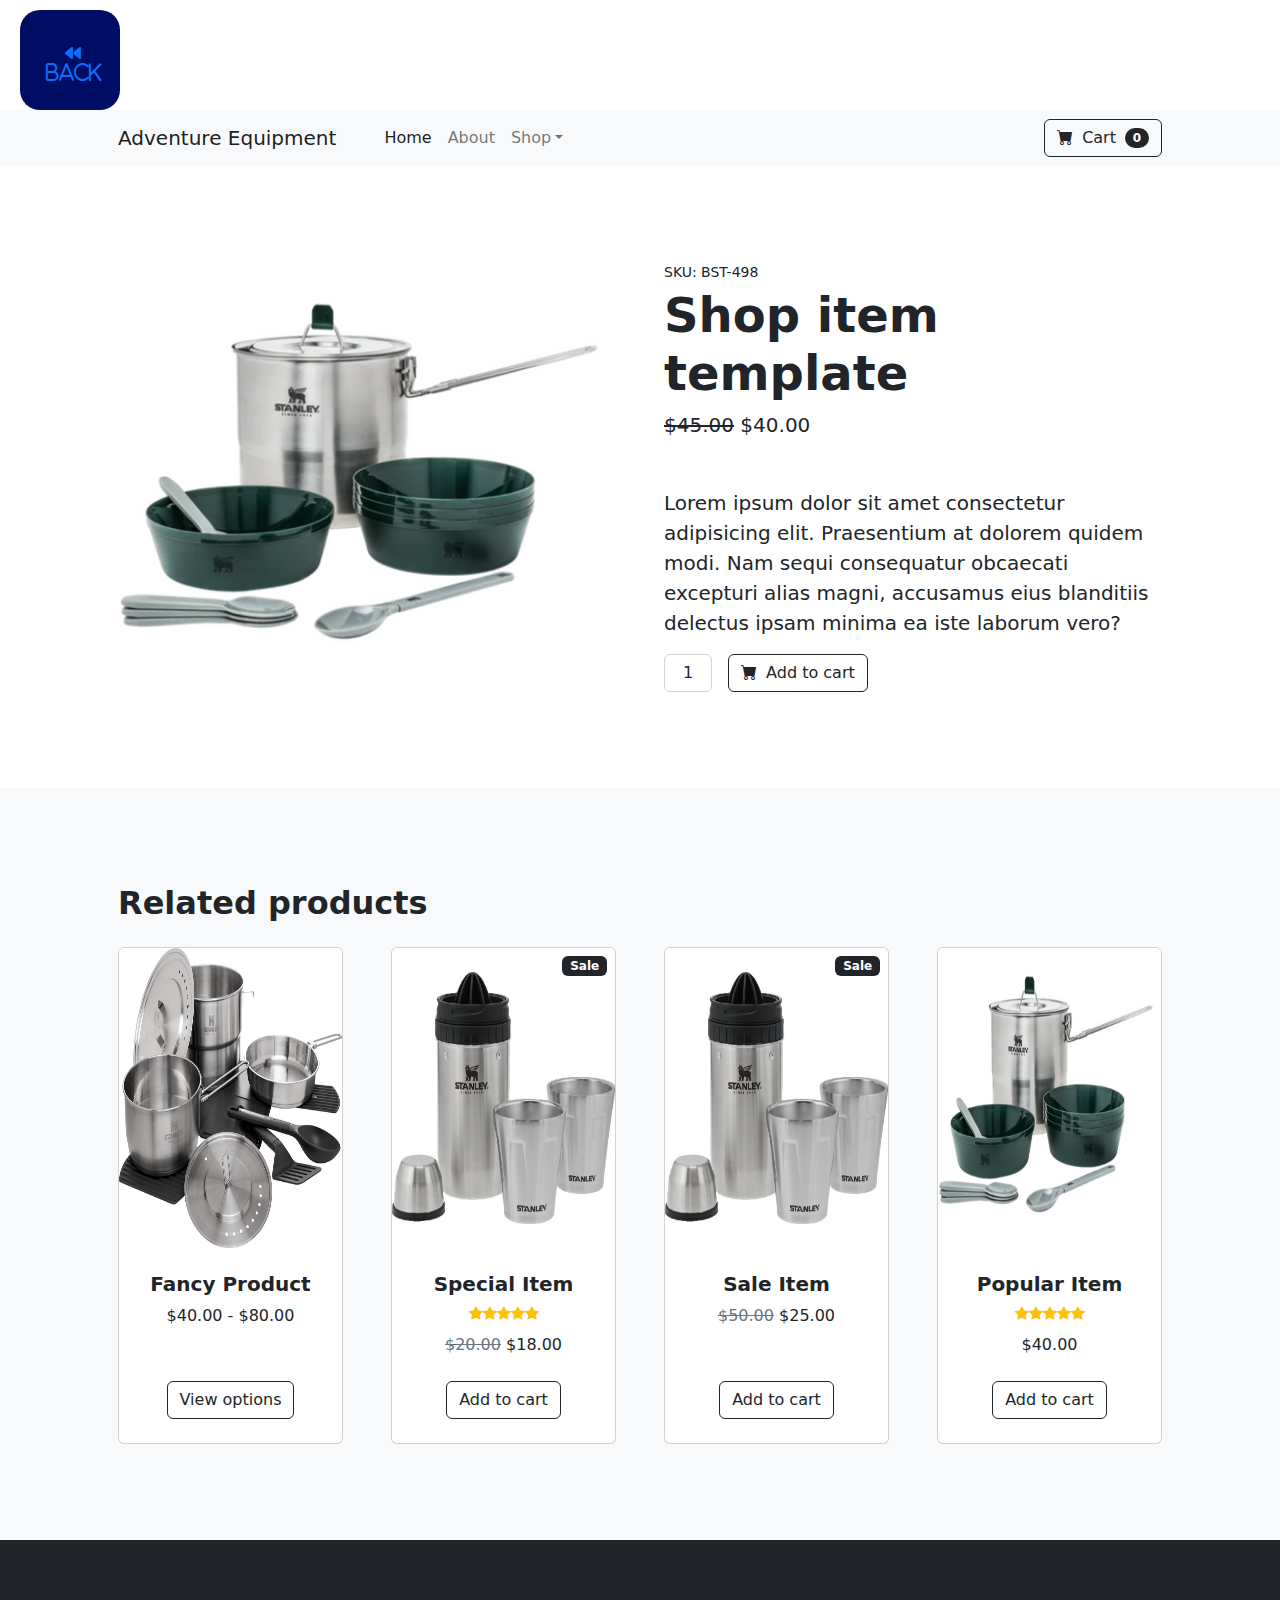
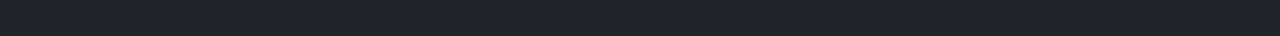
<file: cook/index.html>
<!DOCTYPE html>
<html lang="en">

<head>
    <meta charset="utf-8" />
    <meta name="viewport" content="width=device-width, initial-scale=1, shrink-to-fit=no" />
    <meta name="description" content="" />
    <meta name="author" content="" />
    <title>Shop Item - Start Bootstrap Template</title>
    <!-- Favicon-->
    <link rel="icon" type="image/x-icon" href="assets/favicon.ico" />
    <!-- Bootstrap icons-->
    <link href="https://cdn.jsdelivr.net/npm/bootstrap-icons@1.5.0/font/bootstrap-icons.css" rel="stylesheet" />
    <link rel="stylesheet" href="https://cdnjs.cloudflare.com/ajax/libs/font-awesome/6.3.0/css/all.min.css">
    <!-- Core theme CSS (includes Bootstrap)-->
    <link href="css/styles.css" rel="stylesheet" />
</head>

<body>
    <!-- Navigation-->
    <div class="back-icon">

        <a href="../startbootstrap-shop-homepage-gh-pages/index.html"><i id="back-icon" class="fa-solid fa-backward" style="text-align: center;"><h5>Back</h5></i></a>

    </div>
    <nav class="navbar navbar-expand-lg navbar-light bg-light">
        <div class="container px-4 px-lg-5">
            <a class="navbar-brand" href="#!">Adventure Equipment</a>
            <button class="navbar-toggler" type="button" data-bs-toggle="collapse" data-bs-target="#navbarSupportedContent" aria-controls="navbarSupportedContent" aria-expanded="false" aria-label="Toggle navigation"><span class="navbar-toggler-icon"></span></button>
            <div class="collapse navbar-collapse" id="navbarSupportedContent">
                <ul class="navbar-nav me-auto mb-2 mb-lg-0 ms-lg-4">
                    <li class="nav-item"><a class="nav-link active" aria-current="page" href="#!">Home</a></li>
                    <li class="nav-item"><a class="nav-link" href="#!">About</a></li>
                    <li class="nav-item dropdown">
                        <a class="nav-link dropdown-toggle" id="navbarDropdown" href="#" role="button" data-bs-toggle="dropdown" aria-expanded="false">Shop</a>
                        <ul class="dropdown-menu" aria-labelledby="navbarDropdown">
                            <li><a class="dropdown-item" href="#!">All Products</a></li>
                            <li>
                                <hr class="dropdown-divider" />
                            </li>
                            <li><a class="dropdown-item" href="#!">Popular Items</a></li>
                            <li><a class="dropdown-item" href="#!">New Arrivals</a></li>
                        </ul>
                    </li>
                </ul>
                <form class="d-flex">
                    <button class="btn btn-outline-dark" type="submit">
                            <i class="bi-cart-fill me-1"></i>
                            Cart
                            <span class="badge bg-dark text-white ms-1 rounded-pill">0</span>
                        </button>
                </form>
            </div>
        </div>
    </nav>
    <!-- Product section-->
    <section class="py-5">
        <div class="container px-4 px-lg-5 my-5">
            <div class="row gx-4 gx-lg-5 align-items-center">
                <div class="col-md-6"><img class="card-img-top mb-5 mb-md-0" src="../images_product/cook set.png" alt="..." /></div>
                <div class="col-md-6">
                    <div class="small mb-1">SKU: BST-498</div>
                    <h1 class="display-5 fw-bolder">Shop item template</h1>
                    <div class="fs-5 mb-5">
                        <span class="text-decoration-line-through">$45.00</span>
                        <span>$40.00</span>
                    </div>
                    <p class="lead">Lorem ipsum dolor sit amet consectetur adipisicing elit. Praesentium at dolorem quidem modi. Nam sequi consequatur obcaecati excepturi alias magni, accusamus eius blanditiis delectus ipsam minima ea iste laborum vero?</p>
                    <div class="d-flex">
                        <input class="form-control text-center me-3" id="inputQuantity" type="num" value="1" style="max-width: 3rem" />
                        <button class="btn btn-outline-dark flex-shrink-0" type="button">
                                <i class="bi-cart-fill me-1"></i>
                                Add to cart
                            </button>
                    </div>
                </div>
            </div>
        </div>
    </section>
    <!-- Related items section-->
    <section class="py-5 bg-light">
        <div class="container px-4 px-lg-5 mt-5">
            <h2 class="fw-bolder mb-4">Related products</h2>
            <div class="row gx-4 gx-lg-5 row-cols-2 row-cols-md-3 row-cols-xl-4 justify-content-center">
                <div class="col mb-5">
                    <div class="card h-100">
                        <!-- Product image-->
                        <img class="card-img-top" src="../images_product/cook.jpg" style="height:300px" />
                        <!-- Product details-->
                        <div class="card-body p-4">
                            <div class="text-center">
                                <!-- Product name-->
                                <h5 class="fw-bolder">Fancy Product</h5>
                                <!-- Product price-->
                                $40.00 - $80.00
                            </div>
                        </div>
                        <!-- Product actions-->
                        <div class="card-footer p-4 pt-0 border-top-0 bg-transparent">
                            <div class="text-center"><a class="btn btn-outline-dark mt-auto" href="#">View options</a></div>
                        </div>
                    </div>
                </div>
                <div class="col mb-5">
                    <div class="card h-100">
                        <!-- Sale badge-->
                        <div class="badge bg-dark text-white position-absolute" style="top: 0.5rem; right: 0.5rem">Sale</div>
                        <!-- Product image-->
                        <img class="card-img-top" src="../images_product/boil.jpg" style="height:300px" />
                        <!-- Product details-->
                        <div class="card-body p-4">
                            <div class="text-center">
                                <!-- Product name-->
                                <h5 class="fw-bolder">Special Item</h5>
                                <!-- Product reviews-->
                                <div class="d-flex justify-content-center small text-warning mb-2">
                                    <div class="bi-star-fill"></div>
                                    <div class="bi-star-fill"></div>
                                    <div class="bi-star-fill"></div>
                                    <div class="bi-star-fill"></div>
                                    <div class="bi-star-fill"></div>
                                </div>
                                <!-- Product price-->
                                <span class="text-muted text-decoration-line-through">$20.00</span> $18.00
                            </div>
                        </div>
                        <!-- Product actions-->
                        <div class="card-footer p-4 pt-0 border-top-0 bg-transparent">
                            <div class="text-center"><a class="btn btn-outline-dark mt-auto" href="#">Add to cart</a></div>
                        </div>
                    </div>
                </div>
                <div class="col mb-5">
                    <div class="card h-100">
                        <!-- Sale badge-->
                        <div class="badge bg-dark text-white position-absolute" style="top: 0.5rem; right: 0.5rem">Sale</div>
                        <!-- Product image-->
                        <img class="card-img-top" src="../images_product/boil.jpg" style="height:300px" />
                        <!-- Product details-->
                        <div class="card-body p-4">
                            <div class="text-center">
                                <!-- Product name-->
                                <h5 class="fw-bolder">Sale Item</h5>
                                <!-- Product price-->
                                <span class="text-muted text-decoration-line-through">$50.00</span> $25.00
                            </div>
                        </div>
                        <!-- Product actions-->
                        <div class="card-footer p-4 pt-0 border-top-0 bg-transparent">
                            <div class="text-center"><a class="btn btn-outline-dark mt-auto" href="#">Add to cart</a></div>
                        </div>
                    </div>
                </div>
                <div class="col mb-5">
                    <div class="card h-100">
                        <!-- Product image-->
                        <img class="card-img-top" src="../images_product/cook set.png" style="height:300px" />
                        <!-- Product details-->
                        <div class="card-body p-4">
                            <div class="text-center">
                                <!-- Product name-->
                                <h5 class="fw-bolder">Popular Item</h5>
                                <!-- Product reviews-->
                                <div class="d-flex justify-content-center small text-warning mb-2">
                                    <div class="bi-star-fill"></div>
                                    <div class="bi-star-fill"></div>
                                    <div class="bi-star-fill"></div>
                                    <div class="bi-star-fill"></div>
                                    <div class="bi-star-fill"></div>
                                </div>
                                <!-- Product price-->
                                $40.00
                            </div>
                        </div>
                        <!-- Product actions-->
                        <div class="card-footer p-4 pt-0 border-top-0 bg-transparent">
                            <div class="text-center"><a class="btn btn-outline-dark mt-auto" href="#">Add to cart</a></div>
                        </div>
                    </div>
                </div>
            </div>
        </div>
    </section>
    <!-- Footer-->
    <footer class="py-5 bg-dark">
        <div class="container">
            <!-- <p class="m-0 text-center text-white">Copyright &copy; Your Website 2023</p> -->
        </div>
    </footer>
    <!-- Bootstrap core JS-->
    <script src="https://cdn.jsdelivr.net/npm/bootstrap@5.2.3/dist/js/bootstrap.bundle.min.js"></script>
    <!-- Core theme JS-->
    <script src="js/scripts.js"></script>
</body>

</html>
</file>
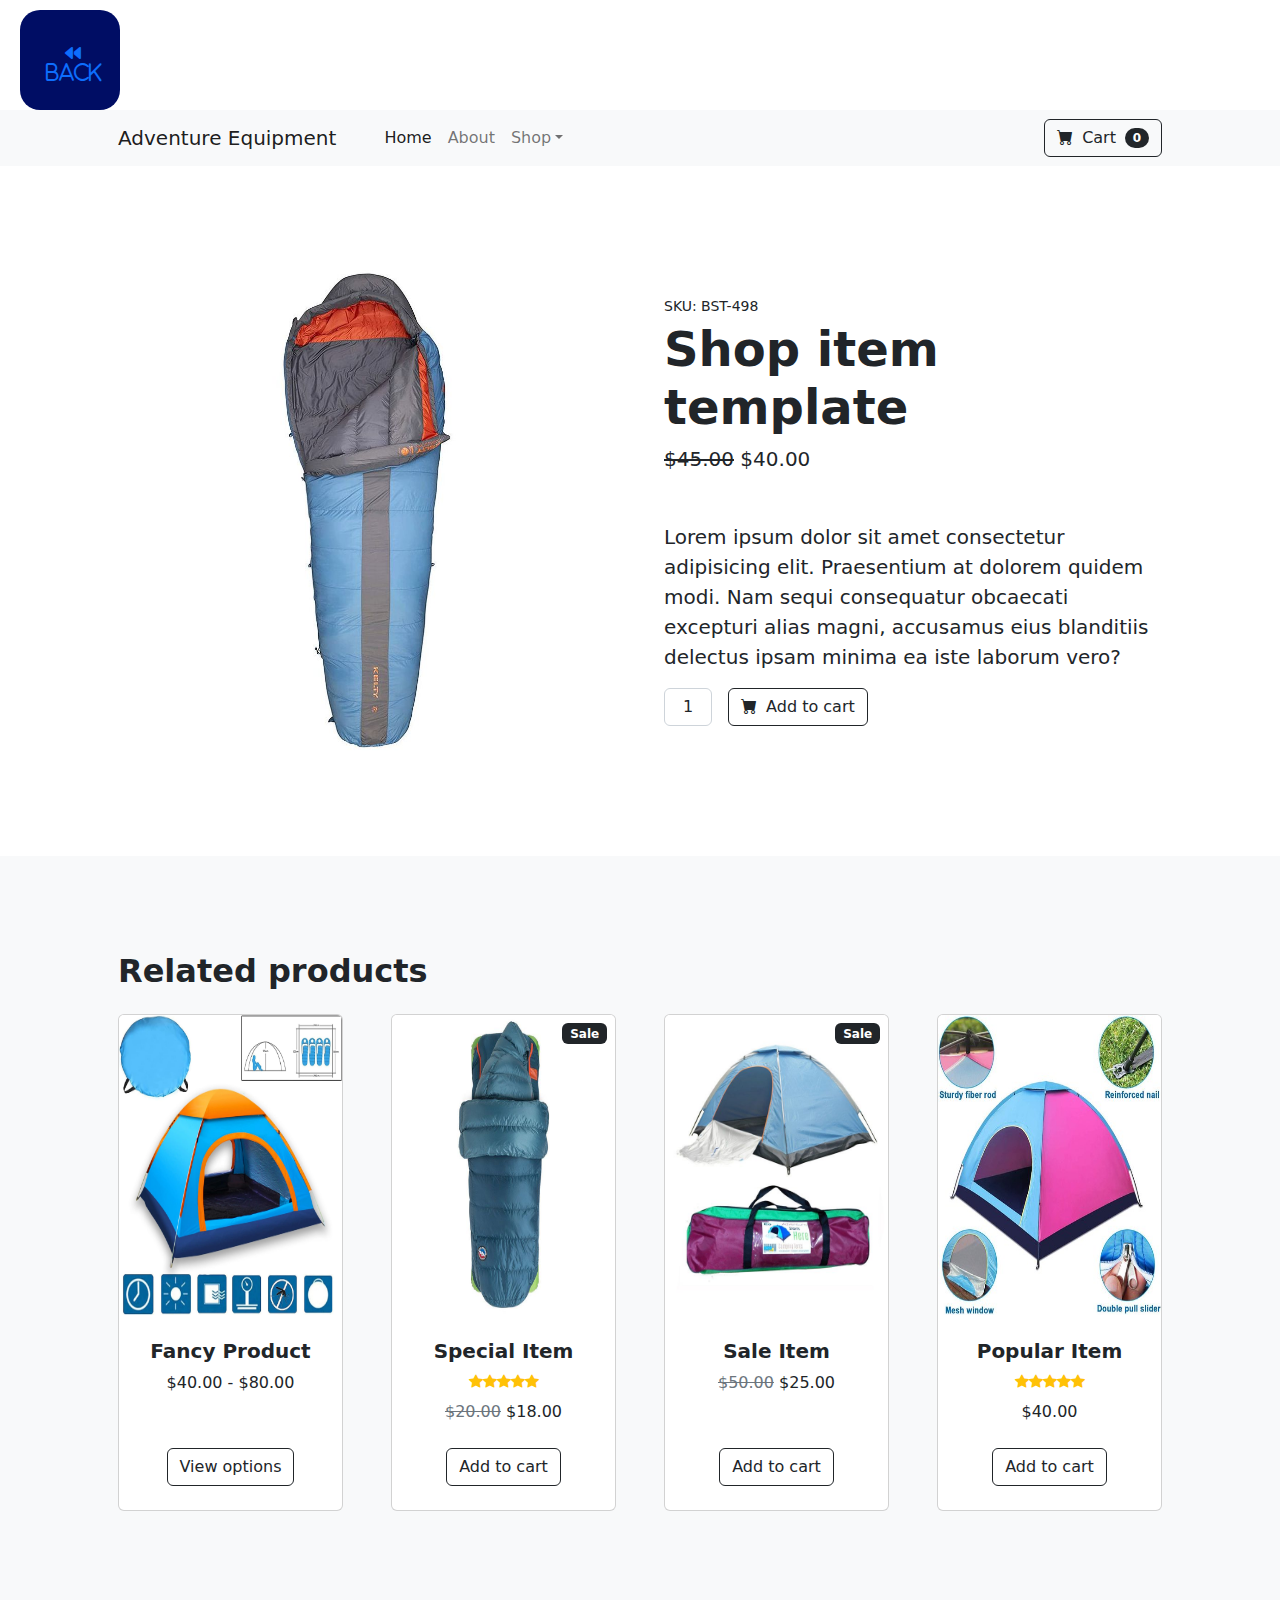
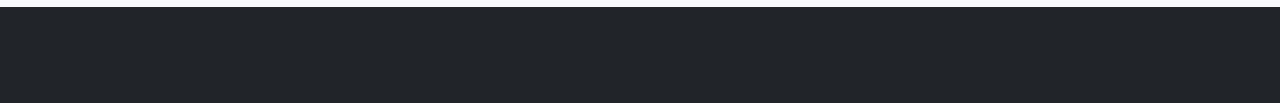
<file: Fancy-Product/index.html>
<!DOCTYPE html>
<html lang="en">

<head>
    <meta charset="utf-8" />
    <meta name="viewport" content="width=device-width, initial-scale=1, shrink-to-fit=no" />
    <meta name="description" content="" />
    <meta name="author" content="" />
    <title>Shop Item - Start Bootstrap Template</title>
    <!-- Favicon-->
    <link rel="icon" type="image/x-icon" href="assets/favicon.ico" />
    <!-- Bootstrap icons-->
    <link href="https://cdn.jsdelivr.net/npm/bootstrap-icons@1.5.0/font/bootstrap-icons.css" rel="stylesheet" />
    <link rel="stylesheet" href="https://cdnjs.cloudflare.com/ajax/libs/font-awesome/6.3.0/css/all.min.css">
    <!-- Core theme CSS (includes Bootstrap)-->
    <link href="css/styles.css" rel="stylesheet" />
</head>

<body>
    <!-- Navigation-->
    <div class="back-icon">

        <a href="../startbootstrap-shop-homepage-gh-pages/index.html"><i id="back-icon" class="fa-solid fa-backward" style="text-align: center;"><h5>Back</h5></i></a>

    </div>
    <nav class="navbar navbar-expand-lg navbar-light bg-light">
        <div class="container px-4 px-lg-5">
            <a class="navbar-brand" href="#!">Adventure Equipment</a>
            <button class="navbar-toggler" type="button" data-bs-toggle="collapse" data-bs-target="#navbarSupportedContent" aria-controls="navbarSupportedContent" aria-expanded="false" aria-label="Toggle navigation"><span class="navbar-toggler-icon"></span></button>
            <div class="collapse navbar-collapse" id="navbarSupportedContent">
                <ul class="navbar-nav me-auto mb-2 mb-lg-0 ms-lg-4">
                    <li class="nav-item"><a class="nav-link active" aria-current="page" href="#!">Home</a></li>
                    <li class="nav-item"><a class="nav-link" href="#!">About</a></li>
                    <li class="nav-item dropdown">
                        <a class="nav-link dropdown-toggle" id="navbarDropdown" href="#" role="button" data-bs-toggle="dropdown" aria-expanded="false">Shop</a>
                        <ul class="dropdown-menu" aria-labelledby="navbarDropdown">
                            <li><a class="dropdown-item" href="#!">All Products</a></li>
                            <li>
                                <hr class="dropdown-divider" />
                            </li>
                            <li><a class="dropdown-item" href="#!">Popular Items</a></li>
                            <li><a class="dropdown-item" href="#!">New Arrivals</a></li>
                        </ul>
                    </li>
                </ul>
                <form class="d-flex">
                    <button class="btn btn-outline-dark" type="submit">
                            <i class="bi-cart-fill me-1"></i>
                            Cart
                            <span class="badge bg-dark text-white ms-1 rounded-pill">0</span>
                        </button>
                </form>
            </div>
        </div>
    </nav>
    <!-- Product section-->
    <section class="py-5">
        <div class="container px-4 px-lg-5 my-5">
            <div class="row gx-4 gx-lg-5 align-items-center">
                <div class="col-md-6"><img class="card-img-top mb-5 mb-md-0" src="../images_product/sleeping cosmic.jpg" alt="..." /></div>
                <div class="col-md-6">
                    <div class="small mb-1">SKU: BST-498</div>
                    <h1 class="display-5 fw-bolder">Shop item template</h1>
                    <div class="fs-5 mb-5">
                        <span class="text-decoration-line-through">$45.00</span>
                        <span>$40.00</span>
                    </div>
                    <p class="lead">Lorem ipsum dolor sit amet consectetur adipisicing elit. Praesentium at dolorem quidem modi. Nam sequi consequatur obcaecati excepturi alias magni, accusamus eius blanditiis delectus ipsam minima ea iste laborum vero?</p>
                    <div class="d-flex">
                        <input class="form-control text-center me-3" id="inputQuantity" type="num" value="1" style="max-width: 3rem" />
                        <button class="btn btn-outline-dark flex-shrink-0" type="button">
                                <i class="bi-cart-fill me-1"></i>
                                Add to cart
                            </button>
                    </div>
                </div>
            </div>
        </div>
    </section>
    <!-- Related items section-->
    <section class="py-5 bg-light">
        <div class="container px-4 px-lg-5 mt-5">
            <h2 class="fw-bolder mb-4">Related products</h2>
            <div class="row gx-4 gx-lg-5 row-cols-2 row-cols-md-3 row-cols-xl-4 justify-content-center">
                <div class="col mb-5">
                    <div class="card h-100">
                        <!-- Product image-->
                        <img class="card-img-top" src="../images_product/ultraviolet3.jpg" style="height:300px" />
                        <!-- Product details-->
                        <div class="card-body p-4">
                            <div class="text-center">
                                <!-- Product name-->
                                <h5 class="fw-bolder">Fancy Product</h5>
                                <!-- Product price-->
                                $40.00 - $80.00
                            </div>
                        </div>
                        <!-- Product actions-->
                        <div class="card-footer p-4 pt-0 border-top-0 bg-transparent">
                            <div class="text-center"><a class="btn btn-outline-dark mt-auto" href="#">View options</a></div>
                        </div>
                    </div>
                </div>
                <div class="col mb-5">
                    <div class="card h-100">
                        <!-- Sale badge-->
                        <div class="badge bg-dark text-white position-absolute" style="top: 0.5rem; right: 0.5rem">Sale</div>
                        <!-- Product image-->
                        <img class="card-img-top" src="../images_product/sleeping cosmic2.jpg" style="height:300px" />
                        <!-- Product details-->
                        <div class="card-body p-4">
                            <div class="text-center">
                                <!-- Product name-->
                                <h5 class="fw-bolder">Special Item</h5>
                                <!-- Product reviews-->
                                <div class="d-flex justify-content-center small text-warning mb-2">
                                    <div class="bi-star-fill"></div>
                                    <div class="bi-star-fill"></div>
                                    <div class="bi-star-fill"></div>
                                    <div class="bi-star-fill"></div>
                                    <div class="bi-star-fill"></div>
                                </div>
                                <!-- Product price-->
                                <span class="text-muted text-decoration-line-through">$20.00</span> $18.00
                            </div>
                        </div>
                        <!-- Product actions-->
                        <div class="card-footer p-4 pt-0 border-top-0 bg-transparent">
                            <div class="text-center"><a class="btn btn-outline-dark mt-auto" href="#">Add to cart</a></div>
                        </div>
                    </div>
                </div>
                <div class="col mb-5">
                    <div class="card h-100">
                        <!-- Sale badge-->
                        <div class="badge bg-dark text-white position-absolute" style="top: 0.5rem; right: 0.5rem">Sale</div>
                        <!-- Product image-->
                        <img class="card-img-top" src="../images_product/ultraviolet.jpg" style="height:300px" />
                        <!-- Product details-->
                        <div class="card-body p-4">
                            <div class="text-center">
                                <!-- Product name-->
                                <h5 class="fw-bolder">Sale Item</h5>
                                <!-- Product price-->
                                <span class="text-muted text-decoration-line-through">$50.00</span> $25.00
                            </div>
                        </div>
                        <!-- Product actions-->
                        <div class="card-footer p-4 pt-0 border-top-0 bg-transparent">
                            <div class="text-center"><a class="btn btn-outline-dark mt-auto" href="#">Add to cart</a></div>
                        </div>
                    </div>
                </div>
                <div class="col mb-5">
                    <div class="card h-100">
                        <!-- Product image-->
                        <img class="card-img-top" src="../images_product/ultraviolet1.jpg" style="height:300px" />
                        <!-- Product details-->
                        <div class="card-body p-4">
                            <div class="text-center">
                                <!-- Product name-->
                                <h5 class="fw-bolder">Popular Item</h5>
                                <!-- Product reviews-->
                                <div class="d-flex justify-content-center small text-warning mb-2">
                                    <div class="bi-star-fill"></div>
                                    <div class="bi-star-fill"></div>
                                    <div class="bi-star-fill"></div>
                                    <div class="bi-star-fill"></div>
                                    <div class="bi-star-fill"></div>
                                </div>
                                <!-- Product price-->
                                $40.00
                            </div>
                        </div>
                        <!-- Product actions-->
                        <div class="card-footer p-4 pt-0 border-top-0 bg-transparent">
                            <div class="text-center"><a class="btn btn-outline-dark mt-auto" href="#">Add to cart</a></div>
                        </div>
                    </div>
                </div>
            </div>
        </div>
    </section>
    <!-- Footer-->
    <footer class="py-5 bg-dark">
        <div class="container">
            <!-- <p class="m-0 text-center text-white">Copyright &copy; Your Website 2023</p> -->
        </div>
    </footer>
    <!-- Bootstrap core JS-->
    <script src="https://cdn.jsdelivr.net/npm/bootstrap@5.2.3/dist/js/bootstrap.bundle.min.js"></script>
    <!-- Core theme JS-->
    <script src="js/scripts.js"></script>
</body>

</html>
</file>
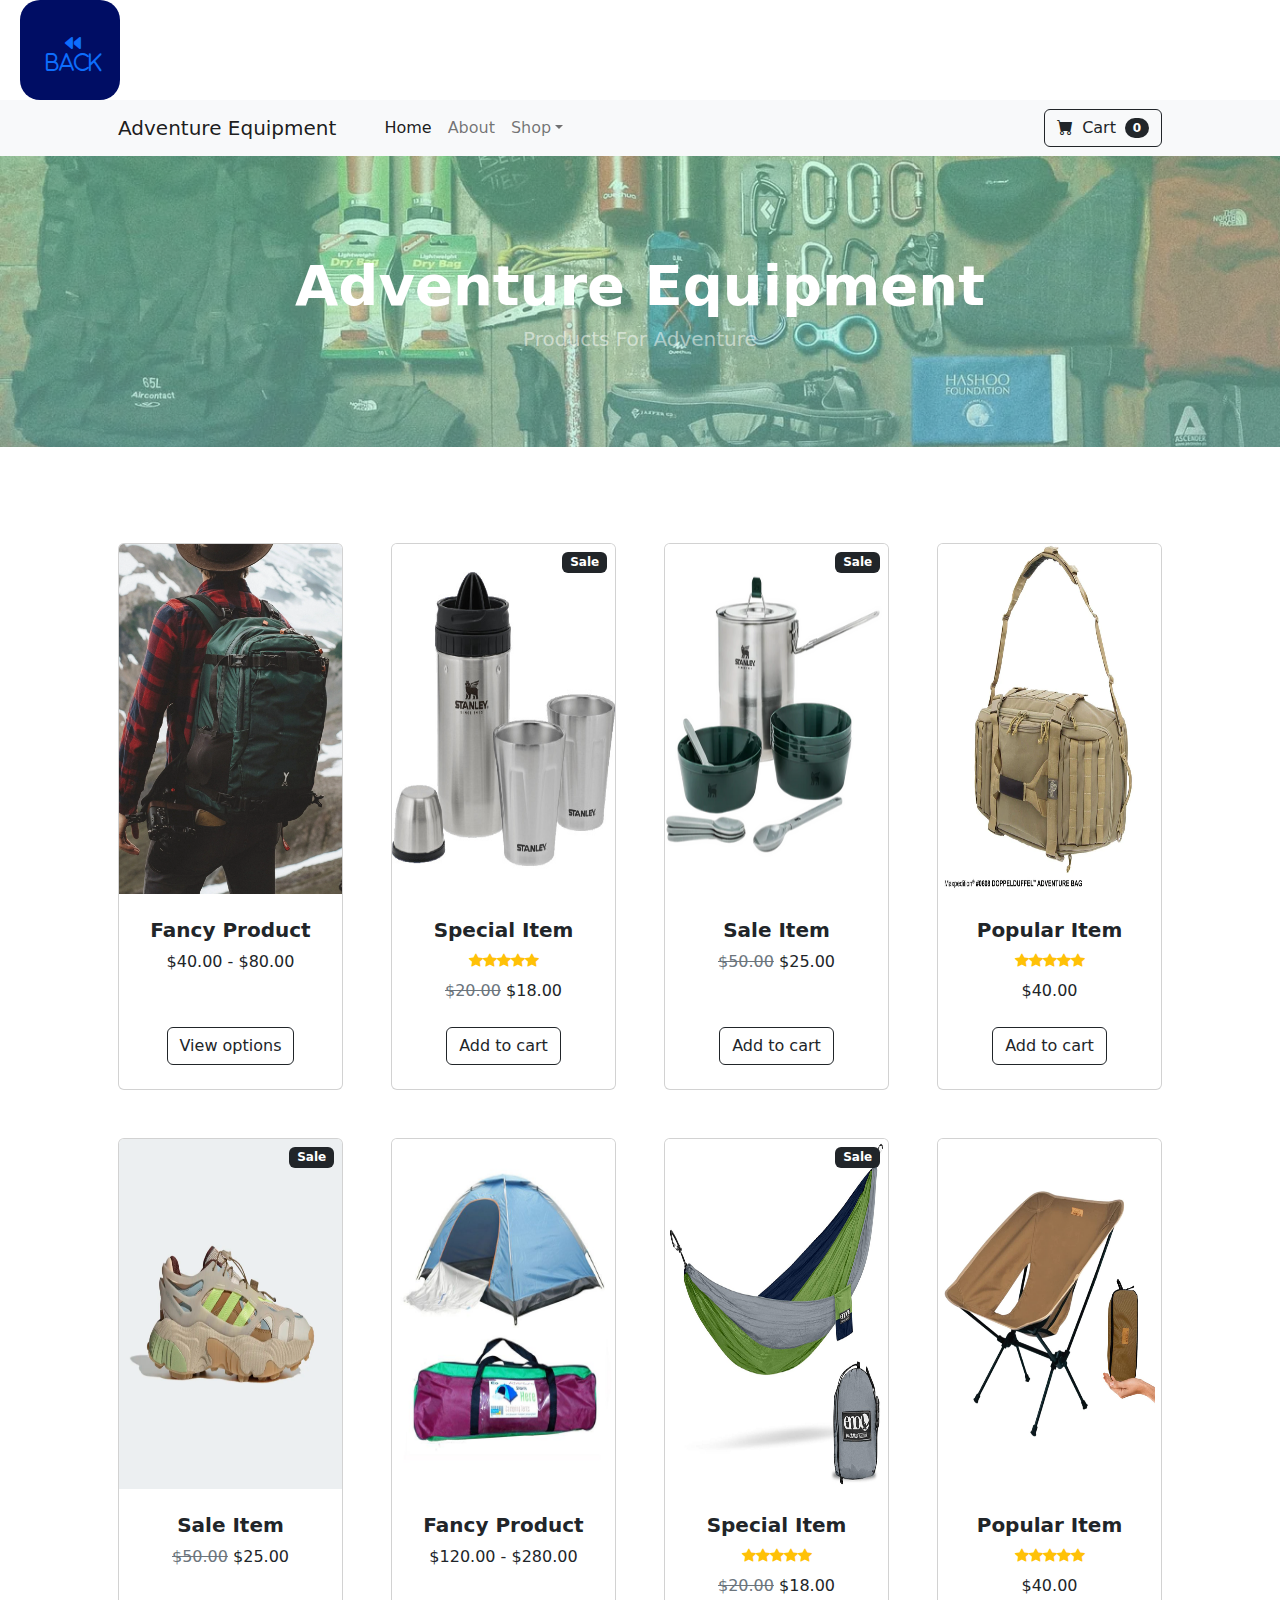
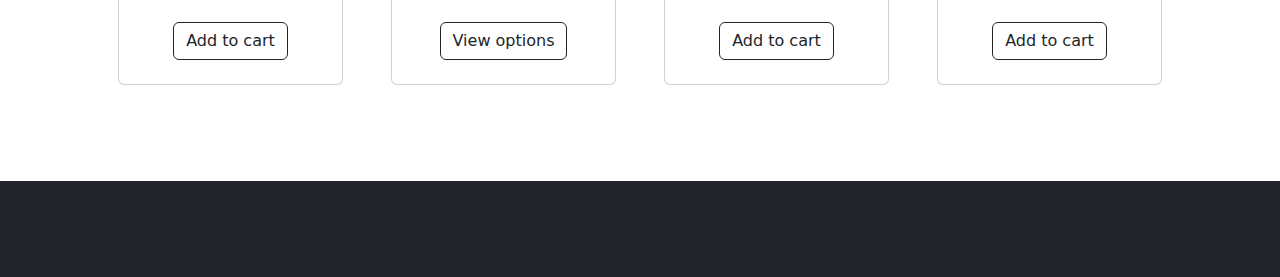
<file: startbootstrap-shop-homepage-gh-pages/index.html>
<!DOCTYPE html>
<html lang="en">

<head>
    <meta charset="utf-8" />
    <meta name="viewport" content="width=device-width, initial-scale=1, shrink-to-fit=no" />
    <meta name="description" content="" />
    <meta name="author" content="" />
    <title>Shop Homepage - Start Bootstrap Template</title>
    <!-- Favicon-->
    <link rel="icon" type="image/x-icon" href="assets/favicon.ico" />
    <!-- Bootstrap icons-->
    <link href="https://cdn.jsdelivr.net/npm/bootstrap-icons@1.5.0/font/bootstrap-icons.css" rel="stylesheet" />
    <link rel="stylesheet" href="https://cdnjs.cloudflare.com/ajax/libs/font-awesome/6.3.0/css/all.min.css">
    <!-- Core theme CSS (includes Bootstrap)-->
    <link href="css/styles.css" rel="stylesheet" />
</head>

<body>
    <div class="back-icon">

        <a href="../index.html"><i id="back-icon" class="fa-solid fa-backward" style="text-align: center;"><h5>Back</h5></i></a>

    </div>
    <!-- Navigation-->
    <nav class="navbar navbar-expand-lg navbar-light bg-light">
        <div class="container px-4 px-lg-5">
            <a class="navbar-brand" href="#!">Adventure Equipment</a>
            <button class="navbar-toggler" type="button" data-bs-toggle="collapse" data-bs-target="#navbarSupportedContent" aria-controls="navbarSupportedContent" aria-expanded="false" aria-label="Toggle navigation"><span class="navbar-toggler-icon"></span></button>
            <div class="collapse navbar-collapse" id="navbarSupportedContent">
                <ul class="navbar-nav me-auto mb-2 mb-lg-0 ms-lg-4">
                    <li class="nav-item"><a class="nav-link active" aria-current="page" href="#!">Home</a></li>
                    <li class="nav-item"><a class="nav-link" href="#!">About</a></li>
                    <li class="nav-item dropdown">
                        <a class="nav-link dropdown-toggle" id="navbarDropdown" href="#" role="button" data-bs-toggle="dropdown" aria-expanded="false">Shop</a>
                        <ul class="dropdown-menu" aria-labelledby="navbarDropdown">
                            <li><a class="dropdown-item" href="#!">All Products</a></li>
                            <li>
                                <hr class="dropdown-divider" />
                            </li>
                            <li><a class="dropdown-item" href="#!">Popular Items</a></li>
                            <li><a class="dropdown-item" href="#!">New Arrivals</a></li>
                        </ul>
                    </li>
                </ul>
                <form class="d-flex">
                    <button class="btn btn-outline-dark" type="submit">
                            <i class="bi-cart-fill me-1"></i>
                            Cart
                            <span class="badge bg-dark text-white ms-1 rounded-pill">0</span>
                        </button>
                </form>
            </div>
        </div>
    </nav>
    <!-- Header-->
    <header class="bg-dark py-5" style="background-image:linear-gradient(rgba(159, 255, 194, 0.5), rgba(169, 226, 255, 0.5)) ,url('../images_product/style.webp');background-repeat: no-repeat; background-attachment: fixed; background-size: cover;">
        <div class="container px-4 px-lg-5 my-5">
            <div class="text-center text-white">
                <h1 class="display-4 fw-bolder">Adventure Equipment</h1>
                <h6 class="lead fw-normal text-white-50 mb-0" style="color: rgb(0, 0, 0);">Products For Adventure</h6>

            </div>
        </div>
    </header>
    <!-- Section-->
    <section class="py-5">
        <div class="container px-4 px-lg-5 mt-5">
            <div class="row gx-4 gx-lg-5 row-cols-2 row-cols-md-3 row-cols-xl-4 justify-content-center">
                <div class="col mb-5">
                    <div class="card h-100">
                        <!-- Product image-->
                        <img class="card-img-top" src="../images_product/backpack.webp" style="height:350px">
                        <!-- Product details-->
                        <div class="card-body p-4">
                            <div class="text-center">
                                <!-- Product name-->
                                <h5 class="fw-bolder">Fancy Product</h5>
                                <!-- Product price-->
                                $40.00 - $80.00
                            </div>
                        </div>
                        <!-- Product actions-->
                        <div class="card-footer p-4 pt-0 border-top-0 bg-transparent">
                            <div class="text-center"><a class="btn btn-outline-dark mt-auto" href="../startbootstrap-shop-item-gh-pages/index.html">View options</a></div>
                        </div>
                    </div>
                </div>
                <div class="col mb-5">
                    <div class="card h-100">
                        <!-- Sale badge-->
                        <div class="badge bg-dark text-white position-absolute" style="top: 0.5rem; right: 0.5rem">Sale</div>
                        <!-- Product image-->
                        <img class="card-img-top" src="../images_product/boil.jpg" style="height:350px" />
                        <!-- Product details-->
                        <div class="card-body p-4">
                            <div class="text-center">
                                <!-- Product name-->
                                <h5 class="fw-bolder">Special Item</h5>
                                <!-- Product reviews-->
                                <div class="d-flex justify-content-center small text-warning mb-2">
                                    <div class="bi-star-fill"></div>
                                    <div class="bi-star-fill"></div>
                                    <div class="bi-star-fill"></div>
                                    <div class="bi-star-fill"></div>
                                    <div class="bi-star-fill"></div>
                                </div>
                                <!-- Product price-->
                                <span class="text-muted text-decoration-line-through">$20.00</span> $18.00
                            </div>
                        </div>
                        <!-- Product actions-->
                        <div class="card-footer p-4 pt-0 border-top-0 bg-transparent">
                            <div class="text-center"><a class="btn btn-outline-dark mt-auto" href="../startbootstrap-shop-item-gh-pages/index.html">Add to cart</a></div>
                        </div>
                    </div>
                </div>
                <div class="col mb-5">
                    <div class="card h-100">
                        <!-- Sale badge-->
                        <div class="badge bg-dark text-white position-absolute" style="top: 0.5rem; right: 0.5rem">Sale</div>
                        <!-- Product image-->
                        <img class="card-img-top" src="../images_product/cook set.png" style="height:350px" />
                        <!-- Product details-->
                        <div class="card-body p-4">
                            <div class="text-center">
                                <!-- Product name-->
                                <h5 class="fw-bolder">Sale Item</h5>
                                <!-- Product price-->
                                <span class="text-muted text-decoration-line-through">$50.00</span> $25.00
                            </div>
                        </div>
                        <!-- Product actions-->
                        <div class="card-footer p-4 pt-0 border-top-0 bg-transparent">
                            <div class="text-center"><a class="btn btn-outline-dark mt-auto" href="../cook/index.html">Add to cart</a></div>
                        </div>
                    </div>
                </div>
                <div class="col mb-5">
                    <div class="card h-100">
                        <!-- Product image-->
                        <img class="card-img-top" src="../images_product/0608K2_detail_grande.webp" style="height:350px" />
                        <!-- Product details-->
                        <div class="card-body p-4">
                            <div class="text-center">
                                <!-- Product name-->
                                <h5 class="fw-bolder">Popular Item</h5>
                                <!-- Product reviews-->
                                <div class="d-flex justify-content-center small text-warning mb-2">
                                    <div class="bi-star-fill"></div>
                                    <div class="bi-star-fill"></div>
                                    <div class="bi-star-fill"></div>
                                    <div class="bi-star-fill"></div>
                                    <div class="bi-star-fill"></div>
                                </div>
                                <!-- Product price-->
                                $40.00
                            </div>
                        </div>
                        <!-- Product actions-->
                        <div class="card-footer p-4 pt-0 border-top-0 bg-transparent">
                            <div class="text-center"><a class="btn btn-outline-dark mt-auto" href="../startbootstrap-shop-item-gh-pages/index.html">Add to cart</a></div>
                        </div>
                    </div>
                </div>
                <div class="col mb-5">
                    <div class="card h-100">
                        <!-- Sale badge-->
                        <div class="badge bg-dark text-white position-absolute" style="top: 0.5rem; right: 0.5rem">Sale</div>
                        <!-- Product image-->
                        <img class="card-img-top" src="../images_product/shoes.webp" style="height:350px" />
                        <!-- Product details-->
                        <div class="card-body p-4">
                            <div class="text-center">
                                <!-- Product name-->
                                <h5 class="fw-bolder">Sale Item</h5>
                                <!-- Product price-->
                                <span class="text-muted text-decoration-line-through">$50.00</span> $25.00
                            </div>
                        </div>
                        <!-- Product actions-->
                        <div class="card-footer p-4 pt-0 border-top-0 bg-transparent">
                            <div class="text-center"><a class="btn btn-outline-dark mt-auto" href="../startbootstrap-shop-item-gh-pages/index.html">Add to cart</a></div>
                        </div>
                    </div>
                </div>
                <div class="col mb-5">
                    <div class="card h-100">
                        <!-- Product image-->
                        <img class="card-img-top" src="../images_product/ultraviolet.jpg" style="height:350px" />
                        <!-- Product details-->
                        <div class="card-body p-4">
                            <div class="text-center">
                                <!-- Product name-->
                                <h5 class="fw-bolder">Fancy Product</h5>
                                <!-- Product price-->
                                $120.00 - $280.00
                            </div>
                        </div>
                        <!-- Product actions-->
                        <div class="card-footer p-4 pt-0 border-top-0 bg-transparent">
                            <div class="text-center"><a class="btn btn-outline-dark mt-auto" href="../Fancy-Product/index.html">View options</a></div>
                        </div>
                    </div>
                </div>
                <div class="col mb-5">
                    <div class="card h-100">
                        <!-- Sale badge-->
                        <div class="badge bg-dark text-white position-absolute" style="top: 0.5rem; right: 0.5rem">Sale</div>
                        <!-- Product image-->
                        <img class="card-img-top" src="../images_product/Hammocj.png" style="height:350px">
                        <!-- Product details-->
                        <div class="card-body p-4">
                            <div class="text-center">
                                <!-- Product name-->
                                <h5 class="fw-bolder">Special Item</h5>
                                <!-- Product reviews-->
                                <div class="d-flex justify-content-center small text-warning mb-2">
                                    <div class="bi-star-fill"></div>
                                    <div class="bi-star-fill"></div>
                                    <div class="bi-star-fill"></div>
                                    <div class="bi-star-fill"></div>
                                    <div class="bi-star-fill"></div>
                                </div>
                                <!-- Product price-->
                                <span class="text-muted text-decoration-line-through">$20.00</span> $18.00
                            </div>
                        </div>
                        <!-- Product actions-->
                        <div class="card-footer p-4 pt-0 border-top-0 bg-transparent">
                            <div class="text-center"><a class="btn btn-outline-dark mt-auto" href="../startbootstrap-shop-item-gh-pages/index.html">Add to cart</a></div>
                        </div>
                    </div>
                </div>
                <div class="col mb-5">
                    <div class="card h-100">
                        <!-- Product image-->
                        <img class="card-img-top" src="../images_product/chai.png" style="height:350px" />
                        <!-- Product details-->
                        <div class="card-body p-4">
                            <div class="text-center">
                                <!-- Product name-->
                                <h5 class="fw-bolder">Popular Item</h5>
                                <!-- Product reviews-->
                                <div class="d-flex justify-content-center small text-warning mb-2">
                                    <div class="bi-star-fill"></div>
                                    <div class="bi-star-fill"></div>
                                    <div class="bi-star-fill"></div>
                                    <div class="bi-star-fill"></div>
                                    <div class="bi-star-fill"></div>
                                </div>
                                <!-- Product price-->
                                $40.00
                            </div>
                        </div>
                        <!-- Product actions-->
                        <div class="card-footer p-4 pt-0 border-top-0 bg-transparent">
                            <div class="text-center"><a class="btn btn-outline-dark mt-auto" href="../startbootstrap-shop-item-gh-pages/index.html">Add to cart</a></div>
                        </div>
                    </div>
                </div>
            </div>
        </div>
    </section>
    <!-- Footer-->
    <footer class="py-5 bg-dark">
        <!-- <div class="container"><p class="m-0 text-center text-white">Copyright &copy; Your Website 2023</p></div> -->
    </footer>
    <!-- Bootstrap core JS-->
    <script src="https://cdn.jsdelivr.net/npm/bootstrap@5.2.3/dist/js/bootstrap.bundle.min.js"></script>
    <!-- Core theme JS-->
    <script src="js/scripts.js"></script>
</body>

</html>
</file>
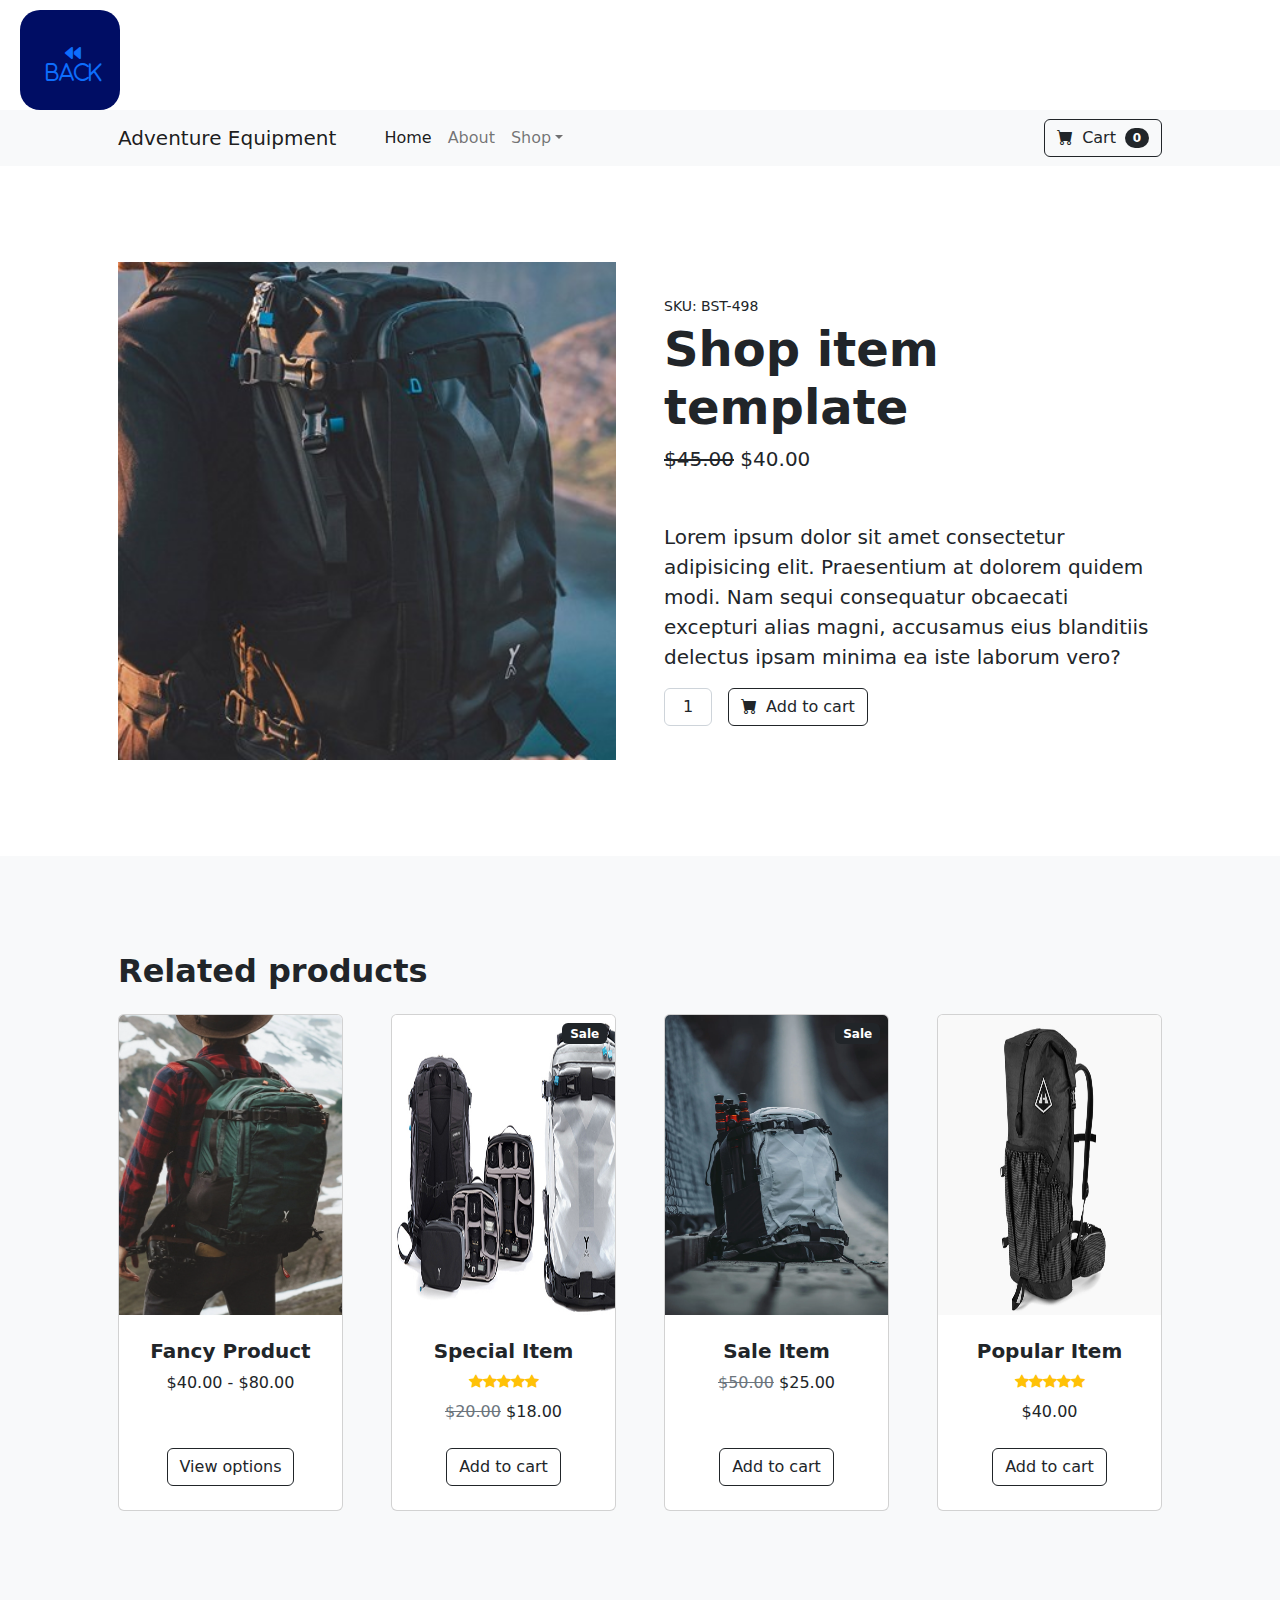
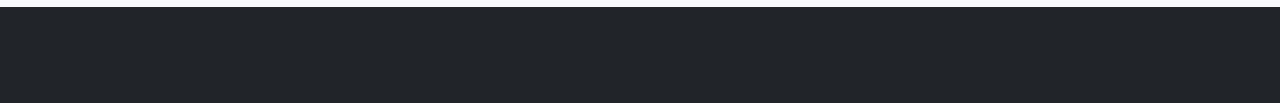
<file: startbootstrap-shop-item-gh-pages/index.html>
<!DOCTYPE html>
<html lang="en">

<head>
    <meta charset="utf-8" />
    <meta name="viewport" content="width=device-width, initial-scale=1, shrink-to-fit=no" />
    <meta name="description" content="" />
    <meta name="author" content="" />
    <title>Shop Item - Start Bootstrap Template</title>
    <!-- Favicon-->
    <link rel="icon" type="image/x-icon" href="assets/favicon.ico" />
    <!-- Bootstrap icons-->
    <link href="https://cdn.jsdelivr.net/npm/bootstrap-icons@1.5.0/font/bootstrap-icons.css" rel="stylesheet" />
    <link rel="stylesheet" href="https://cdnjs.cloudflare.com/ajax/libs/font-awesome/6.3.0/css/all.min.css">
    <!-- Core theme CSS (includes Bootstrap)-->
    <link href="css/styles.css" rel="stylesheet" />
</head>

<body>
    <!-- Navigation-->
    <div class="back-icon">

        <a href="../startbootstrap-shop-homepage-gh-pages/index.html"><i id="back-icon" class="fa-solid fa-backward" style="text-align: center;"><h5>Back</h5></i></a>

    </div>
    <nav class="navbar navbar-expand-lg navbar-light bg-light">
        <div class="container px-4 px-lg-5">
            <a class="navbar-brand" href="#!">Adventure Equipment</a>
            <button class="navbar-toggler" type="button" data-bs-toggle="collapse" data-bs-target="#navbarSupportedContent" aria-controls="navbarSupportedContent" aria-expanded="false" aria-label="Toggle navigation"><span class="navbar-toggler-icon"></span></button>
            <div class="collapse navbar-collapse" id="navbarSupportedContent">
                <ul class="navbar-nav me-auto mb-2 mb-lg-0 ms-lg-4">
                    <li class="nav-item"><a class="nav-link active" aria-current="page" href="#!">Home</a></li>
                    <li class="nav-item"><a class="nav-link" href="#!">About</a></li>
                    <li class="nav-item dropdown">
                        <a class="nav-link dropdown-toggle" id="navbarDropdown" href="#" role="button" data-bs-toggle="dropdown" aria-expanded="false">Shop</a>
                        <ul class="dropdown-menu" aria-labelledby="navbarDropdown">
                            <li><a class="dropdown-item" href="#!">All Products</a></li>
                            <li>
                                <hr class="dropdown-divider" />
                            </li>
                            <li><a class="dropdown-item" href="#!">Popular Items</a></li>
                            <li><a class="dropdown-item" href="#!">New Arrivals</a></li>
                        </ul>
                    </li>
                </ul>
                <form class="d-flex">
                    <button class="btn btn-outline-dark" type="submit">
                            <i class="bi-cart-fill me-1"></i>
                            Cart
                            <span class="badge bg-dark text-white ms-1 rounded-pill">0</span>
                        </button>
                </form>
            </div>
        </div>
    </nav>
    <!-- Product section-->
    <section class="py-5">
        <div class="container px-4 px-lg-5 my-5">
            <div class="row gx-4 gx-lg-5 align-items-center">
                <div class="col-md-6"><img class="card-img-top mb-5 mb-md-0" src="../images_product/backpack1.webp" alt="..." /></div>
                <div class="col-md-6">
                    <div class="small mb-1">SKU: BST-498</div>
                    <h1 class="display-5 fw-bolder">Shop item template</h1>
                    <div class="fs-5 mb-5">
                        <span class="text-decoration-line-through">$45.00</span>
                        <span>$40.00</span>
                    </div>
                    <p class="lead">Lorem ipsum dolor sit amet consectetur adipisicing elit. Praesentium at dolorem quidem modi. Nam sequi consequatur obcaecati excepturi alias magni, accusamus eius blanditiis delectus ipsam minima ea iste laborum vero?</p>
                    <div class="d-flex">
                        <input class="form-control text-center me-3" id="inputQuantity" type="num" value="1" style="max-width: 3rem" />
                        <button class="btn btn-outline-dark flex-shrink-0" type="button">
                                <i class="bi-cart-fill me-1"></i>
                                Add to cart
                            </button>
                    </div>
                </div>
            </div>
        </div>
    </section>
    <!-- Related items section-->
    <section class="py-5 bg-light">
        <div class="container px-4 px-lg-5 mt-5">
            <h2 class="fw-bolder mb-4">Related products</h2>
            <div class="row gx-4 gx-lg-5 row-cols-2 row-cols-md-3 row-cols-xl-4 justify-content-center">
                <div class="col mb-5">
                    <div class="card h-100">
                        <!-- Product image-->
                        <img class="card-img-top" src="../images_product/backpack.webp" style="height:300px" />
                        <!-- Product details-->
                        <div class="card-body p-4">
                            <div class="text-center">
                                <!-- Product name-->
                                <h5 class="fw-bolder">Fancy Product</h5>
                                <!-- Product price-->
                                $40.00 - $80.00
                            </div>
                        </div>
                        <!-- Product actions-->
                        <div class="card-footer p-4 pt-0 border-top-0 bg-transparent">
                            <div class="text-center"><a class="btn btn-outline-dark mt-auto" href="#">View options</a></div>
                        </div>
                    </div>
                </div>
                <div class="col mb-5">
                    <div class="card h-100">
                        <!-- Sale badge-->
                        <div class="badge bg-dark text-white position-absolute" style="top: 0.5rem; right: 0.5rem">Sale</div>
                        <!-- Product image-->
                        <img class="card-img-top" src="../images_product/backpack2.webp" style="height:300px" />
                        <!-- Product details-->
                        <div class="card-body p-4">
                            <div class="text-center">
                                <!-- Product name-->
                                <h5 class="fw-bolder">Special Item</h5>
                                <!-- Product reviews-->
                                <div class="d-flex justify-content-center small text-warning mb-2">
                                    <div class="bi-star-fill"></div>
                                    <div class="bi-star-fill"></div>
                                    <div class="bi-star-fill"></div>
                                    <div class="bi-star-fill"></div>
                                    <div class="bi-star-fill"></div>
                                </div>
                                <!-- Product price-->
                                <span class="text-muted text-decoration-line-through">$20.00</span> $18.00
                            </div>
                        </div>
                        <!-- Product actions-->
                        <div class="card-footer p-4 pt-0 border-top-0 bg-transparent">
                            <div class="text-center"><a class="btn btn-outline-dark mt-auto" href="#">Add to cart</a></div>
                        </div>
                    </div>
                </div>
                <div class="col mb-5">
                    <div class="card h-100">
                        <!-- Sale badge-->
                        <div class="badge bg-dark text-white position-absolute" style="top: 0.5rem; right: 0.5rem">Sale</div>
                        <!-- Product image-->
                        <img class="card-img-top" src="../images_product/backpack3.webp" style="height:300px" />
                        <!-- Product details-->
                        <div class="card-body p-4">
                            <div class="text-center">
                                <!-- Product name-->
                                <h5 class="fw-bolder">Sale Item</h5>
                                <!-- Product price-->
                                <span class="text-muted text-decoration-line-through">$50.00</span> $25.00
                            </div>
                        </div>
                        <!-- Product actions-->
                        <div class="card-footer p-4 pt-0 border-top-0 bg-transparent">
                            <div class="text-center"><a class="btn btn-outline-dark mt-auto" href="#">Add to cart</a></div>
                        </div>
                    </div>
                </div>
                <div class="col mb-5">
                    <div class="card h-100">
                        <!-- Product image-->
                        <img class="card-img-top" src="../images_product/backpack4.webp" style="height:300px" />
                        <!-- Product details-->
                        <div class="card-body p-4">
                            <div class="text-center">
                                <!-- Product name-->
                                <h5 class="fw-bolder">Popular Item</h5>
                                <!-- Product reviews-->
                                <div class="d-flex justify-content-center small text-warning mb-2">
                                    <div class="bi-star-fill"></div>
                                    <div class="bi-star-fill"></div>
                                    <div class="bi-star-fill"></div>
                                    <div class="bi-star-fill"></div>
                                    <div class="bi-star-fill"></div>
                                </div>
                                <!-- Product price-->
                                $40.00
                            </div>
                        </div>
                        <!-- Product actions-->
                        <div class="card-footer p-4 pt-0 border-top-0 bg-transparent">
                            <div class="text-center"><a class="btn btn-outline-dark mt-auto" href="#">Add to cart</a></div>
                        </div>
                    </div>
                </div>
            </div>
        </div>
    </section>
    <!-- Footer-->
    <footer class="py-5 bg-dark">
        <div class="container">
            <!-- <p class="m-0 text-center text-white">Copyright &copy; Your Website 2023</p> -->
        </div>
    </footer>
    <!-- Bootstrap core JS-->
    <script src="https://cdn.jsdelivr.net/npm/bootstrap@5.2.3/dist/js/bootstrap.bundle.min.js"></script>
    <!-- Core theme JS-->
    <script src="js/scripts.js"></script>
</body>

</html>
</file>
